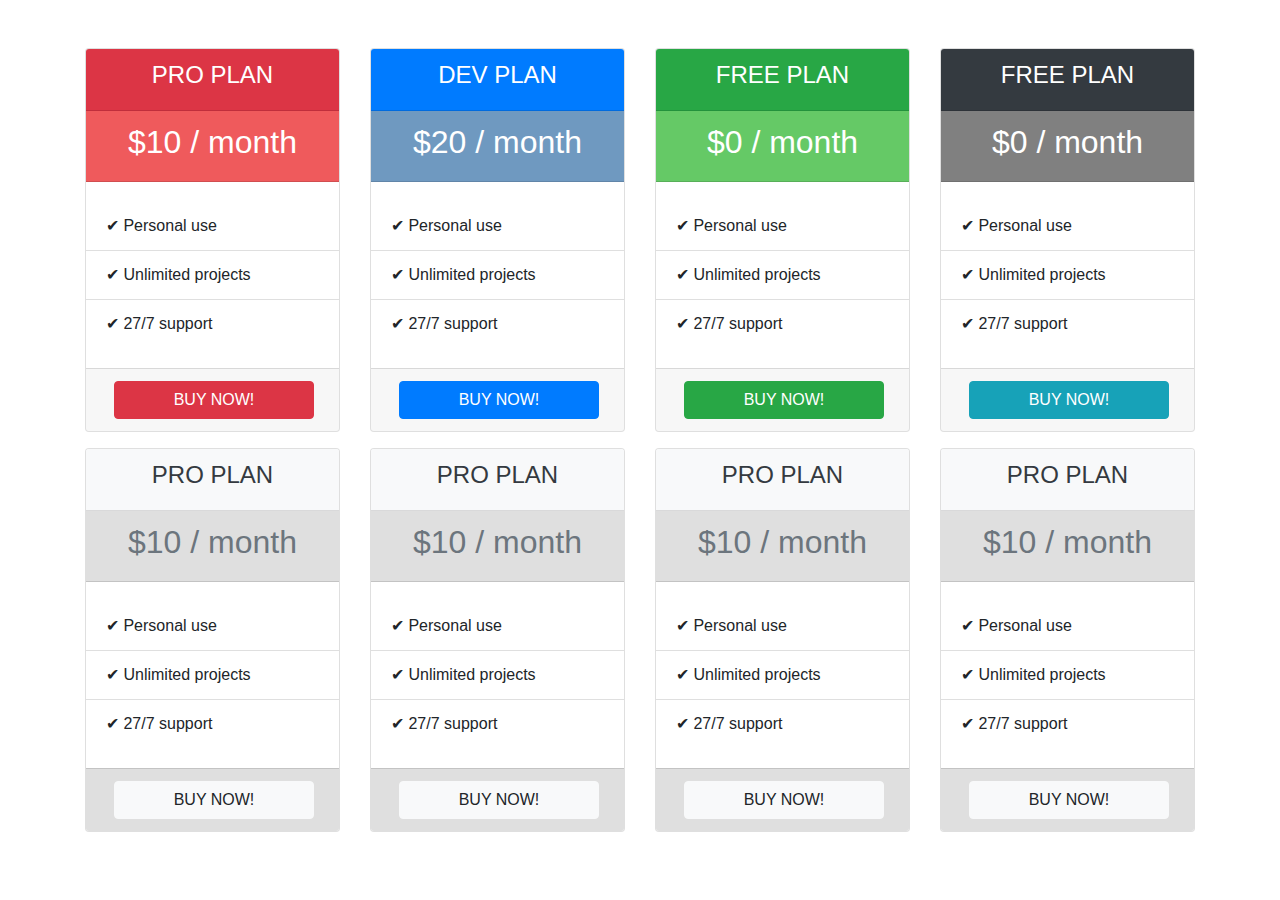
<file: index10.html>
<!DOCTYPE html>
<html lang="en">
<head>
    <meta charset="UTF-8">
    <title>Title</title>
  <link rel="stylesheet" href="css/bootstrap.css">
  <link rel="stylesheet" href="css/main10.css">
</head>
<body>

<div class="container my-5">
  <div class="row">
    <div class="col-md-3">
      <div class="card">
        <div class="card-header bg-danger">
          <h4 class="text-white text-center">PRO PLAN</h4>
        </div>
        <div class="card-header bg-danger1">
          <h2 class="text-white text-center">$10 / month</h2>
        </div>
        <div class="card-body">
          <ul class="list-group list-group-flush">
            <li class="list-group-item"><span>&#10004</span> Personal use</li>
            <li class="list-group-item"><span>&#10004</span> Unlimited projects</li>
            <li class="list-group-item"><span>&#10004</span> 27/7 support</li>
          </ul>
        </div>
        <div class="card-footer">
          <button class="btn btn-danger text-center ml-2">BUY NOW!</button>
        </div>
      </div>
    </div>
    <div class="col-md-3">
      <div class="card">
        <div class="card-header bg-primary">
          <h4 class="text-white text-center">DEV PLAN</h4>
        </div>
        <div class="card-header bg-danger2">
          <h2 class="text-white text-center">$20 / month</h2>
        </div>
        <div class="card-body">
          <ul class="list-group list-group-flush">
            <li class="list-group-item"><span>&#10004</span> Personal use</li>
            <li class="list-group-item"><span>&#10004</span> Unlimited projects</li>
            <li class="list-group-item"><span>&#10004</span> 27/7 support</li>
          </ul>
        </div>
        <div class="card-footer">
          <button class="btn btn-primary text-center ml-2">BUY NOW!</button>
        </div>
      </div>
    </div>
    <div class="col-md-3">
      <div class="card">
        <div class="card-header bg-success">
          <h4 class="text-white text-center">FREE PLAN</h4>
        </div>
        <div class="card-header bg-danger3">
          <h2 class="text-white text-center">$0 / month</h2>
        </div>
        <div class="card-body">
          <ul class="list-group list-group-flush">
            <li class="list-group-item"><span>&#10004</span> Personal use</li>
            <li class="list-group-item"><span>&#10004</span> Unlimited projects</li>
            <li class="list-group-item"><span>&#10004</span> 27/7 support</li>
          </ul>
        </div>
        <div class="card-footer">
          <button class="btn btn-success text-center ml-2">BUY NOW!</button>
        </div>
      </div>
    </div>
    <div class="col-md-3">
      <div class="card">
        <div class="card-header bg-dark">
          <h4 class="text-white text-center">FREE PLAN</h4>
        </div>
        <div class="card-header bg-danger4">
          <h2 class="text-white text-center">$0 / month</h2>
        </div>
        <div class="card-body">
          <ul class="list-group list-group-flush">
            <li class="list-group-item"><span>&#10004</span> Personal use</li>
            <li class="list-group-item"><span>&#10004</span> Unlimited projects</li>
            <li class="list-group-item"><span>&#10004</span> 27/7 support</li>
          </ul>
        </div>
        <div class="card-footer">
          <button class="btn btn-info text-center ml-2">BUY NOW!</button>
        </div>
      </div>
    </div>
  </div>
  <div class="row my-3">
    <div class="col-md-3">
      <div class="card">
        <div class="card-header bg-light">
          <h4 class="text-dark text-center">PRO PLAN</h4>
        </div>
        <div class="card-header text-h1">
          <h2 class="text-secondary text-center">$10 / month</h2>
        </div>
        <div class="card-body">
          <ul class="list-group list-group-flush">
            <li class="list-group-item"><span>&#10004</span> Personal use</li>
            <li class="list-group-item"><span>&#10004</span> Unlimited projects</li>
            <li class="list-group-item"><span>&#10004</span> 27/7 support</li>
          </ul>
        </div>
        <div class="card-footer text-h1">
          <button class="btn btn-light text-center ml-2">BUY NOW!</button>
        </div>
      </div>
    </div>
    <div class="col-md-3">
      <div class="card">
        <div class="card-header bg-light">
          <h4 class="text-dark text-center">PRO PLAN</h4>
        </div>
        <div class="card-header text-h1">
          <h2 class="text-secondary text-center">$10 / month</h2>
        </div>
        <div class="card-body">
          <ul class="list-group list-group-flush">
            <li class="list-group-item"><span>&#10004</span> Personal use</li>
            <li class="list-group-item"><span>&#10004</span> Unlimited projects</li>
            <li class="list-group-item"><span>&#10004</span> 27/7 support</li>
          </ul>
        </div>
        <div class="card-footer text-h1">
          <button class="btn btn-light text-center ml-2">BUY NOW!</button>
        </div>
      </div>
    </div>
    <div class="col-md-3">
      <div class="card">
        <div class="card-header bg-light">
          <h4 class="text-dark text-center">PRO PLAN</h4>
        </div>
        <div class="card-header text-h1">
          <h2 class="text-secondary text-center">$10 / month</h2>
        </div>
        <div class="card-body">
          <ul class="list-group list-group-flush">
            <li class="list-group-item"><span>&#10004</span> Personal use</li>
            <li class="list-group-item"><span>&#10004</span> Unlimited projects</li>
            <li class="list-group-item"><span>&#10004</span> 27/7 support</li>
          </ul>
        </div>
        <div class="card-footer text-h1">
          <button class="btn btn-light text-center ml-2">BUY NOW!</button>
        </div>
      </div>
    </div>
    <div class="col-md-3">
      <div class="card">
        <div class="card-header bg-light">
          <h4 class="text-dark text-center">PRO PLAN</h4>
        </div>
        <div class="card-header text-h1">
          <h2 class="text-secondary text-center">$10 / month</h2>
        </div>
        <div class="card-body">
          <ul class="list-group list-group-flush">
            <li class="list-group-item"><span>&#10004</span> Personal use</li>
            <li class="list-group-item"><span>&#10004</span> Unlimited projects</li>
            <li class="list-group-item"><span>&#10004</span> 27/7 support</li>
          </ul>
        </div>
        <div class="card-footer text-h1">
          <button class="btn btn-light text-center ml-2">BUY NOW!</button>
        </div>
      </div>
    </div>
  </div>
</div>

<script src="js/jQuery.min.js"></script>
<script src="js/src/popover.js"></script>
<script src="js/bootstrap.js"></script>
</body>
</html>
</file>
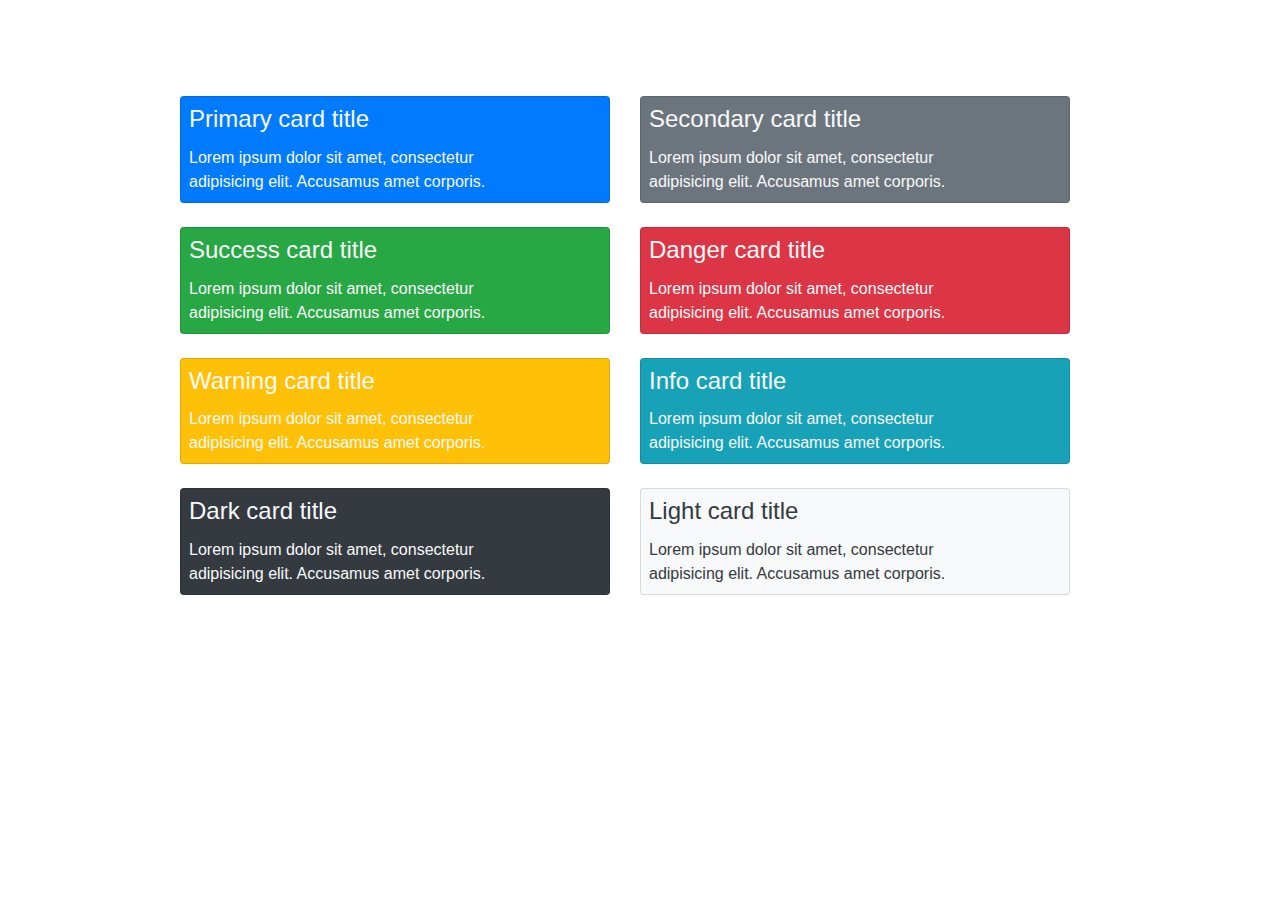
<file: index2.html>
<!DOCTYPE html>
<html lang="en">
<head>
    <meta charset="UTF-8">
    <title>Title</title>
    <link rel="stylesheet" href="css/bootstrap.css">
    <link rel="stylesheet" href="css/main2.css">
</head>
<body>

<div class="container my-5">
    <div class="row">
        <div class="col-md-1"></div>
        <div class="col-md-10 card-deck mt-5">
            <div class="card bg-primary text-light">
                <h4 class="card-title mt-2 ml-2">Primary card title</h4>
                <p class="ml-2 line-height-p mt-2">Lorem ipsum dolor sit amet, consectetur</p>
                <p class="ml-2 line-height-p">adipisicing elit. Accusamus amet corporis.</p>
            </div>
            <div class="card bg-secondary text-light">
                <h4 class="card-title  mt-2 ml-2">Secondary card title</h4>
                <p class="ml-2 line-height-p mt-2">Lorem ipsum dolor sit amet, consectetur</p>
                <p class="ml-2 line-height-p">adipisicing elit. Accusamus amet corporis.</p>
            </div>
        </div>
        <div class="col-md-1"></div>
    </div>
    <div class="row">
        <div class="col-md-1"></div>
        <div class="col-md-10 card-deck mt-4">
            <div class="card bg-success text-light">
                <h4 class="card-title mt-2 ml-2">Success card title</h4>
                <p class="ml-2 line-height-p mt-2">Lorem ipsum dolor sit amet, consectetur</p>
                <p class="ml-2 line-height-p">adipisicing elit. Accusamus amet corporis.</p>
            </div>
            <div class="card bg-danger text-light">
                <h4 class="card-title mt-2 ml-2">Danger card title</h4>
                <p class="ml-2 line-height-p mt-2">Lorem ipsum dolor sit amet, consectetur</p>
                <p class="ml-2 line-height-p">adipisicing elit. Accusamus amet corporis.</p>
            </div>
        </div>
        <div class="col-md-1"></div>
    </div>
    <div class="row">
        <div class="col-md-1"></div>
        <div class="col-md-10 card-deck mt-4">
            <div class="card bg-warning text-light">
                <h4 class="card-title mt-2 ml-2">Warning card title</h4>
                <p class="ml-2 line-height-p mt-2">Lorem ipsum dolor sit amet, consectetur</p>
                <p class="ml-2 line-height-p">adipisicing elit. Accusamus amet corporis.</p>
            </div>
            <div class="card bg-info text-light">
                <h4 class="card-title mt-2 ml-2">Info card title</h4>
                <p class="ml-2 line-height-p mt-2">Lorem ipsum dolor sit amet, consectetur</p>
                <p class="ml-2 line-height-p">adipisicing elit. Accusamus amet corporis.</p>
            </div>
        </div>
        <div class="col-md-1"></div>
    </div>
    <div class="row">
        <div class="col-md-1"></div>
        <div class="col-md-10 card-deck mt-4">
            <div class="card bg-dark text-light">
                <h4 class="card-title mt-2 ml-2">Dark card title</h4>
                <p class="ml-2 line-height-p mt-2">Lorem ipsum dolor sit amet, consectetur</p>
                <p class="ml-2 line-height-p">adipisicing elit. Accusamus amet corporis.</p>
            </div>
            <div class="card bg-light text-dark">
                <h4 class="card-title mt-2 ml-2">Light card title</h4>
                <p class="ml-2 line-height-p mt-2">Lorem ipsum dolor sit amet, consectetur</p>
                <p class="ml-2 line-height-p">adipisicing elit. Accusamus amet corporis.</p>
            </div>
        </div>
        <div class="col-md-1"></div>
    </div>
</div>

<script src="js/jQuery.min.js"></script>
<script src="js/src/popover.js"></script>
<script src="js/bootstrap.js"></script>
</body>
</html>
</file>
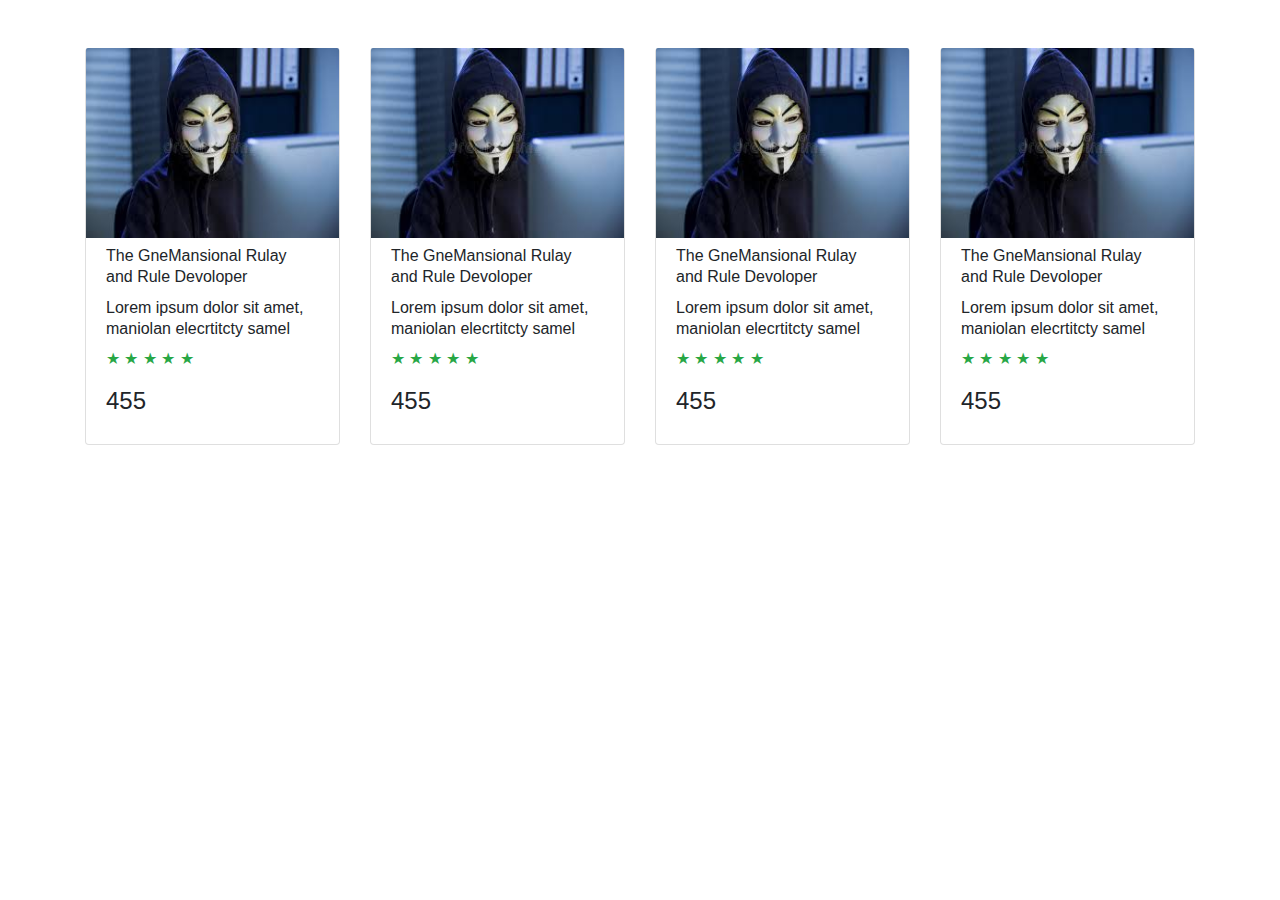
<file: index8.html>
<!DOCTYPE html>
<html lang="en">
<head>
    <meta charset="UTF-8">
    <title>Title</title>
    <link rel="stylesheet" href="css/bootstrap.css">
    <link rel="stylesheet" href="css/main8.css">
</head>
<body>

<div class="container my-5">
    <div class="row">
        <div class="col-md-3">
            <div class="card">
                <div class="card-body">
                    <img src="rasmlar/hacker1.jfif" alt="" style="width: 253px" height="190px" class="margin--left">
                    <h6 class="mt-2">The GneMansional Rulay</h6>
                    <h6 class="line-height-p">and Rule Devoloper</h6>
                    <p class="mt-4 line-height-h">Lorem ipsum dolor sit amet,</p>
                    <p class="line-height-h">maniolan elecrtitcty samel</p>
                    <span class="text-success">&#9733</span>
                    <span class="text-success">&#9733</span>
                    <span class="text-success">&#9733</span>
                    <span class="text-success">&#9733</span>
                    <span class="text-success">&#9733</span>
                    <h4 class="mt-3">455</h4>
                </div>
            </div>
        </div>
        <div class="col-md-3">
            <div class="card">
                <div class="card-body">
                    <img src="rasmlar/hacker1.jfif" alt="" style="width: 253px" height="190px" class="margin--left">
                    <h6 class="mt-2">The GneMansional Rulay</h6>
                    <h6 class="line-height-p">and Rule Devoloper</h6>
                    <p class="mt-4 line-height-h">Lorem ipsum dolor sit amet,</p>
                    <p class="line-height-h">maniolan elecrtitcty samel</p>
                    <span class="text-success">&#9733</span>
                    <span class="text-success">&#9733</span>
                    <span class="text-success">&#9733</span>
                    <span class="text-success">&#9733</span>
                    <span class="text-success">&#9733</span>
                    <h4 class="mt-3">455</h4>
                </div>
            </div>
        </div>
        <div class="col-md-3">
            <div class="card">
                <div class="card-body">
                    <img src="rasmlar/hacker1.jfif" alt="" style="width: 253px" height="190px" class="margin--left">
                    <h6 class="mt-2">The GneMansional Rulay</h6>
                    <h6 class="line-height-p">and Rule Devoloper</h6>
                    <p class="mt-4 line-height-h">Lorem ipsum dolor sit amet,</p>
                    <p class="line-height-h">maniolan elecrtitcty samel</p>
                    <span class="text-success">&#9733</span>
                    <span class="text-success">&#9733</span>
                    <span class="text-success">&#9733</span>
                    <span class="text-success">&#9733</span>
                    <span class="text-success">&#9733</span>
                    <h4 class="mt-3">455</h4>
                </div>
            </div>
        </div>
        <div class="col-md-3">
            <div class="card">
                <div class="card-body">
                    <img src="rasmlar/hacker1.jfif" alt="" style="width: 253px" height="190px" class="margin--left">
                    <h6 class="mt-2">The GneMansional Rulay</h6>
                    <h6 class="line-height-p">and Rule Devoloper</h6>
                    <p class="mt-4 line-height-h">Lorem ipsum dolor sit amet,</p>
                    <p class="line-height-h">maniolan elecrtitcty samel</p>
                    <span class="text-success">&#9733</span>
                    <span class="text-success">&#9733</span>
                    <span class="text-success">&#9733</span>
                    <span class="text-success">&#9733</span>
                    <span class="text-success">&#9733</span>
                    <h4 class="mt-3">455</h4>
                </div>
            </div>
        </div>
    </div>
</div>

<script src="js/jQuery.min.js"></script>
<script src="js/src/popover.js"></script>
<script src="js/bootstrap.js"></script>
</body>
</html>
</file>
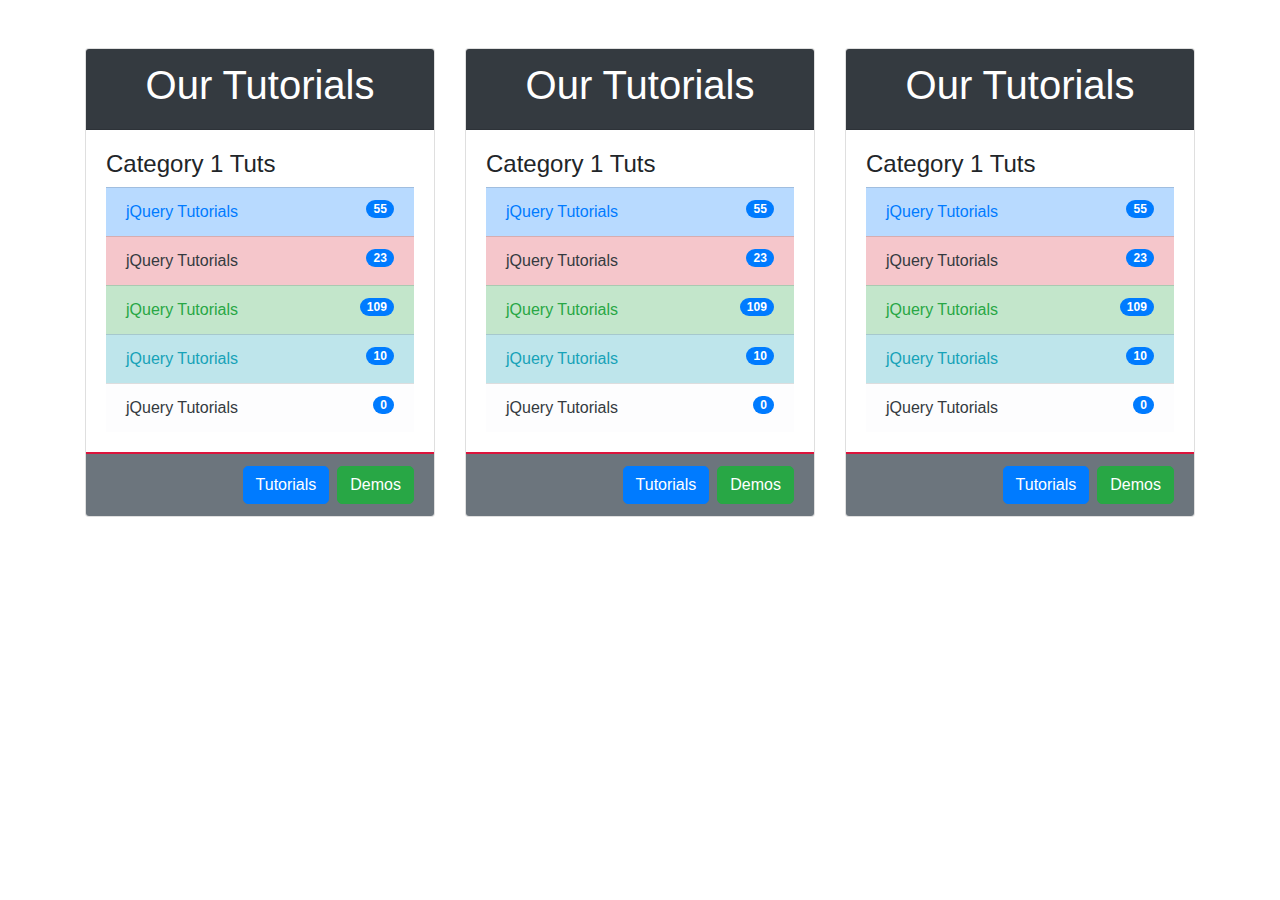
<file: index9.html>
<!DOCTYPE html>
<html lang="en">
<head>
    <meta charset="UTF-8">
    <title>Title</title>
  <link rel="stylesheet" href="css/bootstrap.css">
  <link rel="stylesheet" href="css/main9.css">
</head>
<body>
<div class="container my-5">
  <div class="row">
    <div class="col-md-4">
      <div class="card">
        <div class="card-header bg-dark">
          <h1 class="text-center text-white">Our Tutorials</h1>
        </div>
        <div class="card-body">
          <h4>Category 1 Tuts</h4>
          <ul class="list-group list-group-flush">
            <li class="list-group-item list-group-item-action list-group-item-primary">
              <a href="#" class="">jQuery Tutorials</a><span class="badge badge-pill badge-primary float-right">55</span></li>
            <li class="list-group-item list-group-item-action list-group-item-danger">
              <a href="#" class="text-dark">jQuery Tutorials</a><span class="badge badge-pill badge-primary float-right">23</span></li>
            <li class="list-group-item list-group-item-action list-group-item-success">
              <a href="#" class="text-success">jQuery Tutorials</a><span class="badge badge-pill badge-primary float-right">109</span></li>
            <li class="list-group-item list-group-item-action list-group-item-info">
              <a href="#" class="text-info">jQuery Tutorials</a><span class="badge badge-pill badge-primary float-right">10</span></li>
            <li class="list-group-item list-group-item-action list-group-item-light">
              <a href="#" class="text-dark">jQuery Tutorials</a><span class="badge badge-pill badge-primary float-right">0</span></li>
          </ul>
        </div>
        <div class="card-footer bg-secondary">
          <div class="btn-group float-right">
            <button class="btn btn-primary border-radius">Tutorials</button>
            <button class="btn btn-success border-radius ml-2">Demos</button>
          </div>
        </div>
      </div>
    </div>
    <div class="col-md-4">
      <div class="card">
        <div class="card-header bg-dark">
          <h1 class="text-center text-white">Our Tutorials</h1>
        </div>
        <div class="card-body">
          <h4>Category 1 Tuts</h4>
          <ul class="list-group list-group-flush">
            <li class="list-group-item list-group-item-action list-group-item-primary"><a href="#" class="">jQuery Tutorials</a><span class="badge badge-pill badge-primary float-right">55</span></li>
            <li class="list-group-item list-group-item-action list-group-item-danger"><a href="#" class="text-dark">jQuery Tutorials</a><span class="badge badge-pill badge-primary float-right">23</span></li>
            <li class="list-group-item list-group-item-action list-group-item-success"><a href="#" class="text-success">jQuery Tutorials</a><span class="badge badge-pill badge-primary float-right">109</span></li>
            <li class="list-group-item list-group-item-action list-group-item-info"><a href="#" class="text-info">jQuery Tutorials</a><span class="badge badge-pill badge-primary float-right">10</span></li>
            <li class="list-group-item list-group-item-action list-group-item-light"><a href="#" class="text-dark">jQuery Tutorials</a><span class="badge badge-pill badge-primary float-right">0</span></li>
          </ul>
        </div>
        <div class="card-footer bg-secondary">
          <div class="btn-group float-right">
            <button class="btn btn-primary border-radius">Tutorials</button>
            <button class="btn btn-success border-radius ml-2">Demos</button>
          </div>
        </div>
      </div>
    </div>
    <div class="col-md-4">
      <div class="card">
        <div class="card-header bg-dark">
          <h1 class="text-center text-white">Our Tutorials</h1>
        </div>
        <div class="card-body">
          <h4>Category 1 Tuts</h4>
          <ul class="list-group list-group-flush">
            <li class="list-group-item list-group-item-action list-group-item-primary"><a href="#" class="">jQuery Tutorials</a><span class="badge badge-pill badge-primary float-right">55</span></li>
            <li class="list-group-item list-group-item-action list-group-item-danger"><a href="#" class="text-dark">jQuery Tutorials</a><span class="badge badge-pill badge-primary float-right">23</span></li>
            <li class="list-group-item list-group-item-action list-group-item-success"><a href="#" class="text-success">jQuery Tutorials</a><span class="badge badge-pill badge-primary float-right">109</span></li>
            <li class="list-group-item list-group-item-action list-group-item-info"><a href="#" class="text-info">jQuery Tutorials</a><span class="badge badge-pill badge-primary float-right">10</span></li>
            <li class="list-group-item list-group-item-action list-group-item-light"><a href="#" class="text-dark">jQuery Tutorials</a><span class="badge badge-pill badge-primary float-right">0</span></li>
          </ul>
        </div>
        <div class="card-footer bg-secondary">
          <div class="btn-group float-right">
            <button class="btn btn-primary border-radius">Tutorials</button>
            <button class="btn btn-success border-radius ml-2">Demos</button>
          </div>
        </div>
      </div>
    </div>
  </div>
</div>

<script src="js/jQuery.min.js"></script>
<script src="js/src/popover.js"></script>
<script src="js/bootstrap.js"></script>
</body>
</html>
</file>
<file: css/main10.css>
.bg-danger1{
    background-color: #EF5A5C;
}
.list-group{
    width: 253px !important;
    margin-left: -20px !important;
}
button{
    width: 200px !important;
}
.bg-danger2{
    background-color: #6F99C0;
}
.bg-danger3{
    background-color: #65C966;
}
.bg-danger4{
    background-color: #808080;
}
.text-h1{
    background-color: #dfdfdf;
}
</file>
<file: css/main2.css>
.line-height-p{
    line-height: 8px !important;
}
</file>
<file: css/main8.css>
.margin--left{
    margin-left: -20px !important;
    margin-top: -21px !important;
    border-top-left-radius: 2px !important;
    border-top-right-radius: 2px !important;
}
.line-height-p{
    line-height: 8px !important;
}
.line-height-h{
    line-height: 5px !important;
}
</file>
<file: css/main9.css>
.border-radius{
    border-radius: 5px !important;
}
.card-footer{
    border-top: 2px solid crimson !important;
}
</file>
